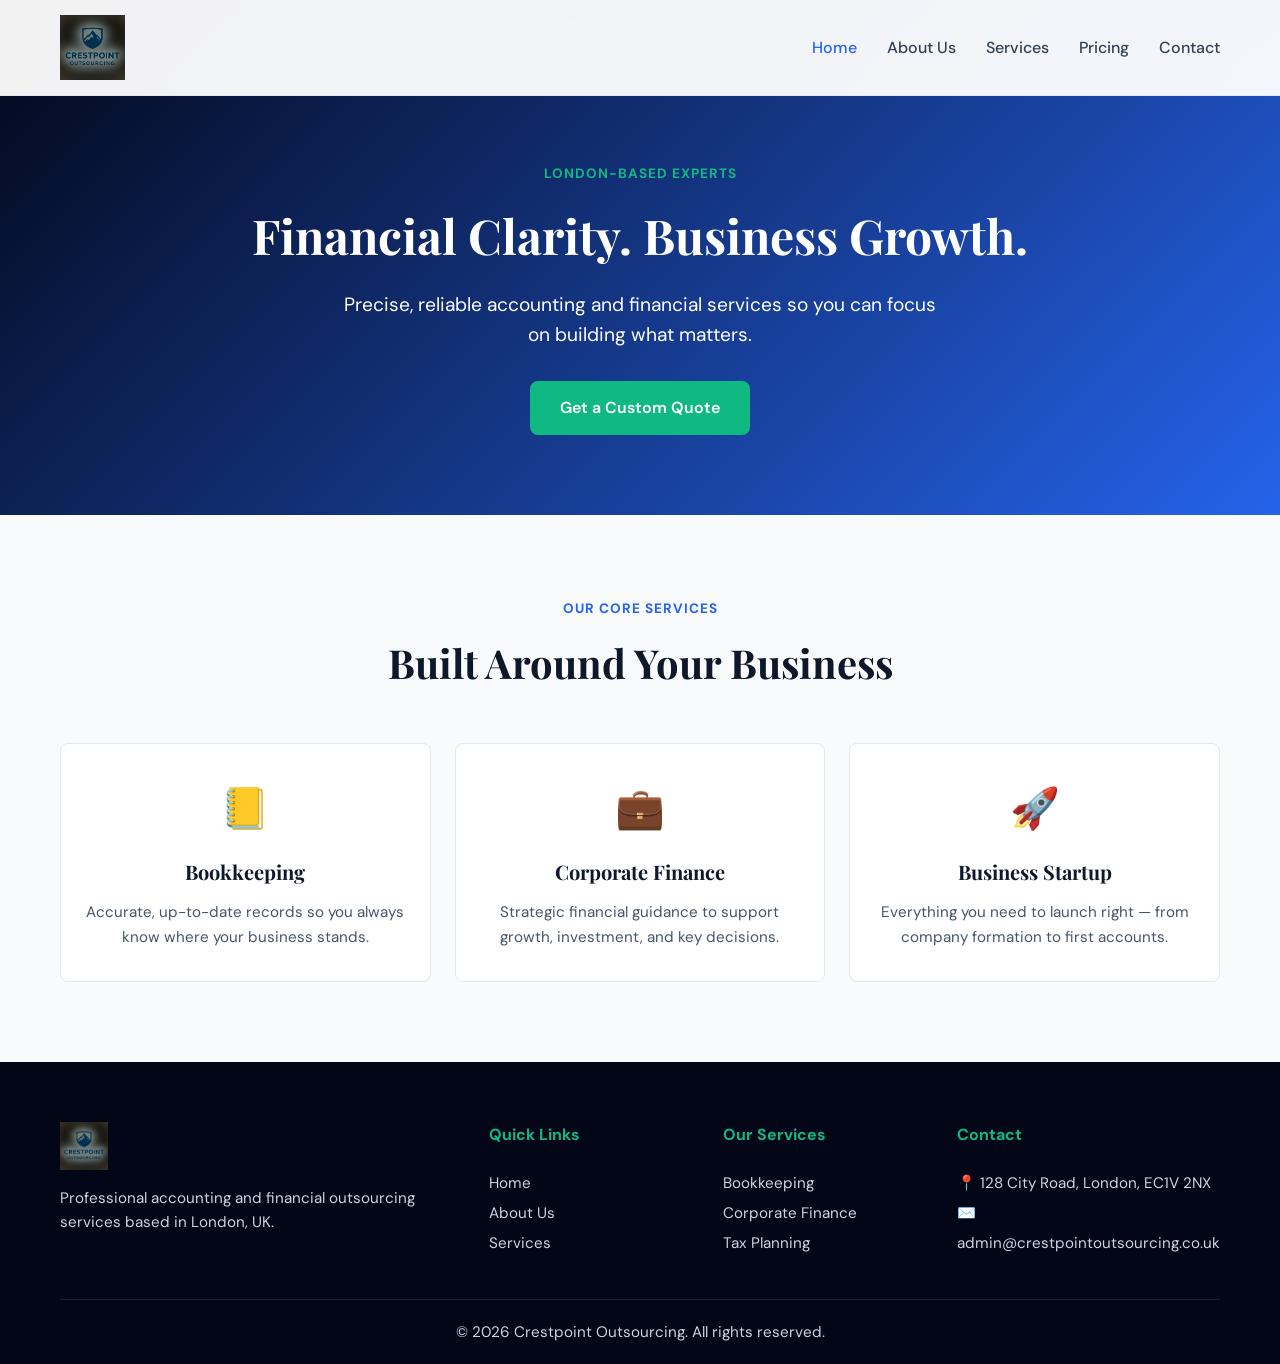
<file: index.html>
<!DOCTYPE html>
<html lang="en">
<head>
  <meta charset="UTF-8">
  <meta name="viewport" content="width=device-width, initial-scale=1.0">
  <title>Home | Crestpoint Outsourcing</title>
  <link rel="icon" type="image/png" href="assets/images/logo.png"/>
  <link href="https://fonts.googleapis.com/css2?family=Playfair+Display:wght@600;700&family=DM+Sans:wght@400;500;700&display=swap" rel="stylesheet">
  <link rel="stylesheet" href="css/style.css">
</head>
<body>

  <header class="navbar" id="navbar">
    <div class="container nav-inner">
      <a href="index.html" class="nav-logo">
        <img src="assets/images/logo.png" alt="Crestpoint Outsourcing"/>
      </a>
      <nav class="nav-links">
        <a href="index.html" class="active">Home</a>
        <a href="about.html">About Us</a>
        <a href="services.html">Services</a>
        <a href="pricing.html">Pricing</a>
        <a href="contact.html">Contact</a>
      </nav>
    </div>
  </header>

  <main>
    <section class="page-header" style="background: linear-gradient(135deg, var(--navy-dark), var(--accent-blue));">
      <div class="container">
        <span class="section-tag" style="color: var(--accent-teal);">London-Based Experts</span>
        <h1>Financial Clarity. Business Growth.</h1>
        <p style="font-size: 1.2rem; max-width: 600px; margin: 0 auto 30px;">Precise, reliable accounting and financial services so you can focus on building what matters.</p>
        <a href="pricing.html" class="btn-primary btn-vibrant">Get a Custom Quote</a>
      </div>
    </section>

    <section class="section-padding" style="background: var(--light-bg);">
      <div class="container">
        <div class="section-header">
          <span class="section-tag">Our Core Services</span>
          <h2>Built Around Your Business</h2>
        </div>
        <div class="grid-3">
          <div class="card">
            <div class="card-icon">📒</div>
            <h3>Bookkeeping</h3>
            <p>Accurate, up-to-date records so you always know where your business stands.</p>
          </div>
          <div class="card">
            <div class="card-icon">💼</div>
            <h3>Corporate Finance</h3>
            <p>Strategic financial guidance to support growth, investment, and key decisions.</p>
          </div>
          <div class="card">
            <div class="card-icon">🚀</div>
            <h3>Business Startup</h3>
            <p>Everything you need to launch right — from company formation to first accounts.</p>
          </div>
        </div>
      </div>
    </section>
  </main>

  <footer class="footer">
    <div class="container">
      <div class="footer-grid">
        <div>
          <img src="assets/images/logo.png" alt="Crestpoint" style="height: 48px; margin-bottom: 16px;">
          <p>Professional accounting and financial outsourcing services based in London, UK.</p>
        </div>
        <div>
          <h4>Quick Links</h4>
          <p style="line-height: 2;"><a href="index.html">Home</a><br><a href="about.html">About Us</a><br><a href="services.html">Services</a></p>
        </div>
        <div>
          <h4>Our Services</h4>
          <p style="line-height: 2;"><a href="services.html">Bookkeeping</a><br><a href="services.html">Corporate Finance</a><br><a href="services.html">Tax Planning</a></p>
        </div>
        <div>
          <h4>Contact</h4>
          <p style="line-height: 2;">📍 128 City Road, London, EC1V 2NX<br>✉️ admin@crestpointoutsourcing.co.uk</p>
        </div>
      </div>
      <div class="footer-bottom">
        <p>© 2026 Crestpoint Outsourcing. All rights reserved.</p>
      </div>
    </div>
  </footer>

  <script src="js/script.js"></script>
</body>
</html>
</file>
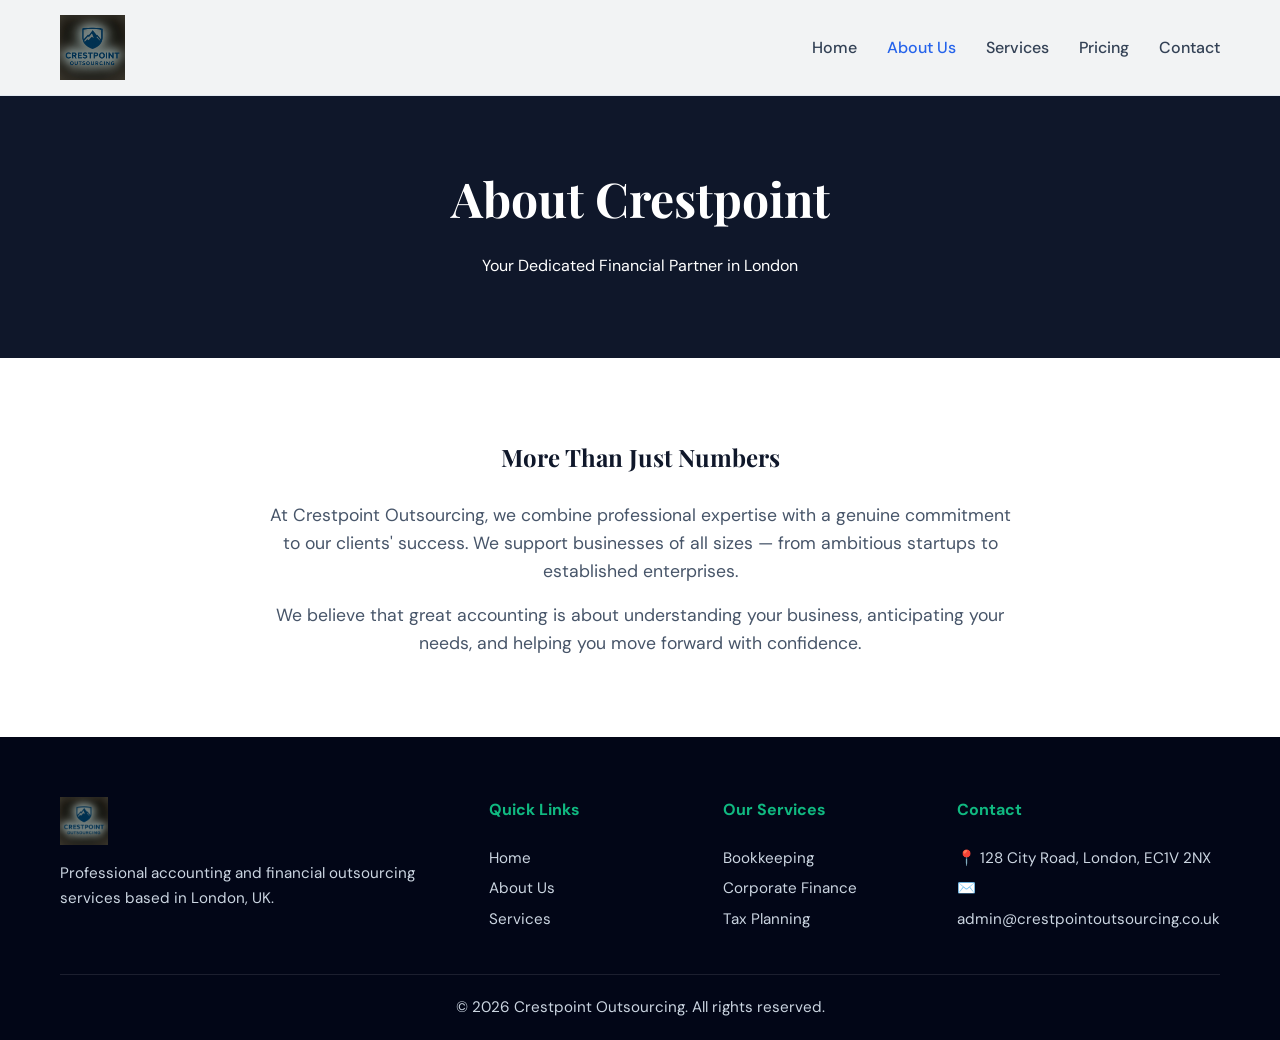
<file: about.html>
<!DOCTYPE html>
<html lang="en">
<head>
  <meta charset="UTF-8">
  <meta name="viewport" content="width=device-width, initial-scale=1.0">
  <title>About Us | Crestpoint Outsourcing</title>
  <link rel="icon" type="image/png" href="assets/images/logo.png"/>
  <link href="https://fonts.googleapis.com/css2?family=Playfair+Display:wght@600;700&family=DM+Sans:wght@400;500;700&display=swap" rel="stylesheet">
  <link rel="stylesheet" href="css/style.css">
</head>
<body>

  <header class="navbar" id="navbar">
    <div class="container nav-inner">
      <a href="index.html" class="nav-logo">
        <img src="assets/images/logo.png" alt="Crestpoint Outsourcing"/>
      </a>
      <nav class="nav-links">
        <a href="index.html">Home</a>
        <a href="about.html" class="active">About Us</a>
        <a href="services.html">Services</a>
        <a href="pricing.html">Pricing</a>
        <a href="contact.html">Contact</a>
      </nav>
    </div>
  </header>

  <main>
    <section class="page-header">
      <div class="container">
        <h1>About Crestpoint</h1>
        <p>Your Dedicated Financial Partner in London</p>
      </div>
    </section>

    <section class="section-padding">
      <div class="container" style="max-width: 800px; text-align: center;">
        <h2 style="font-family: 'Playfair Display'; color: var(--navy); margin-bottom: 24px;">More Than Just Numbers</h2>
        <p style="color: var(--text-muted); font-size: 1.1rem; margin-bottom: 16px;">At Crestpoint Outsourcing, we combine professional expertise with a genuine commitment to our clients' success. We support businesses of all sizes — from ambitious startups to established enterprises.</p>
        <p style="color: var(--text-muted); font-size: 1.1rem;">We believe that great accounting is about understanding your business, anticipating your needs, and helping you move forward with confidence.</p>
      </div>
    </section>
  </main>

  <footer class="footer">
    <div class="container">
      <div class="footer-grid">
        <div>
          <img src="assets/images/logo.png" alt="Crestpoint" style="height: 48px; margin-bottom: 16px;">
          <p>Professional accounting and financial outsourcing services based in London, UK.</p>
        </div>
        <div>
          <h4>Quick Links</h4>
          <p style="line-height: 2;"><a href="index.html">Home</a><br><a href="about.html">About Us</a><br><a href="services.html">Services</a></p>
        </div>
        <div>
          <h4>Our Services</h4>
          <p style="line-height: 2;"><a href="services.html">Bookkeeping</a><br><a href="services.html">Corporate Finance</a><br><a href="services.html">Tax Planning</a></p>
        </div>
        <div>
          <h4>Contact</h4>
          <p style="line-height: 2;">📍 128 City Road, London, EC1V 2NX<br>✉️ admin@crestpointoutsourcing.co.uk</p>
        </div>
      </div>
      <div class="footer-bottom">
        <p>© 2026 Crestpoint Outsourcing. All rights reserved.</p>
      </div>
    </div>
  </footer>

  <script src="js/script.js"></script>
</body>
</html>
</file>
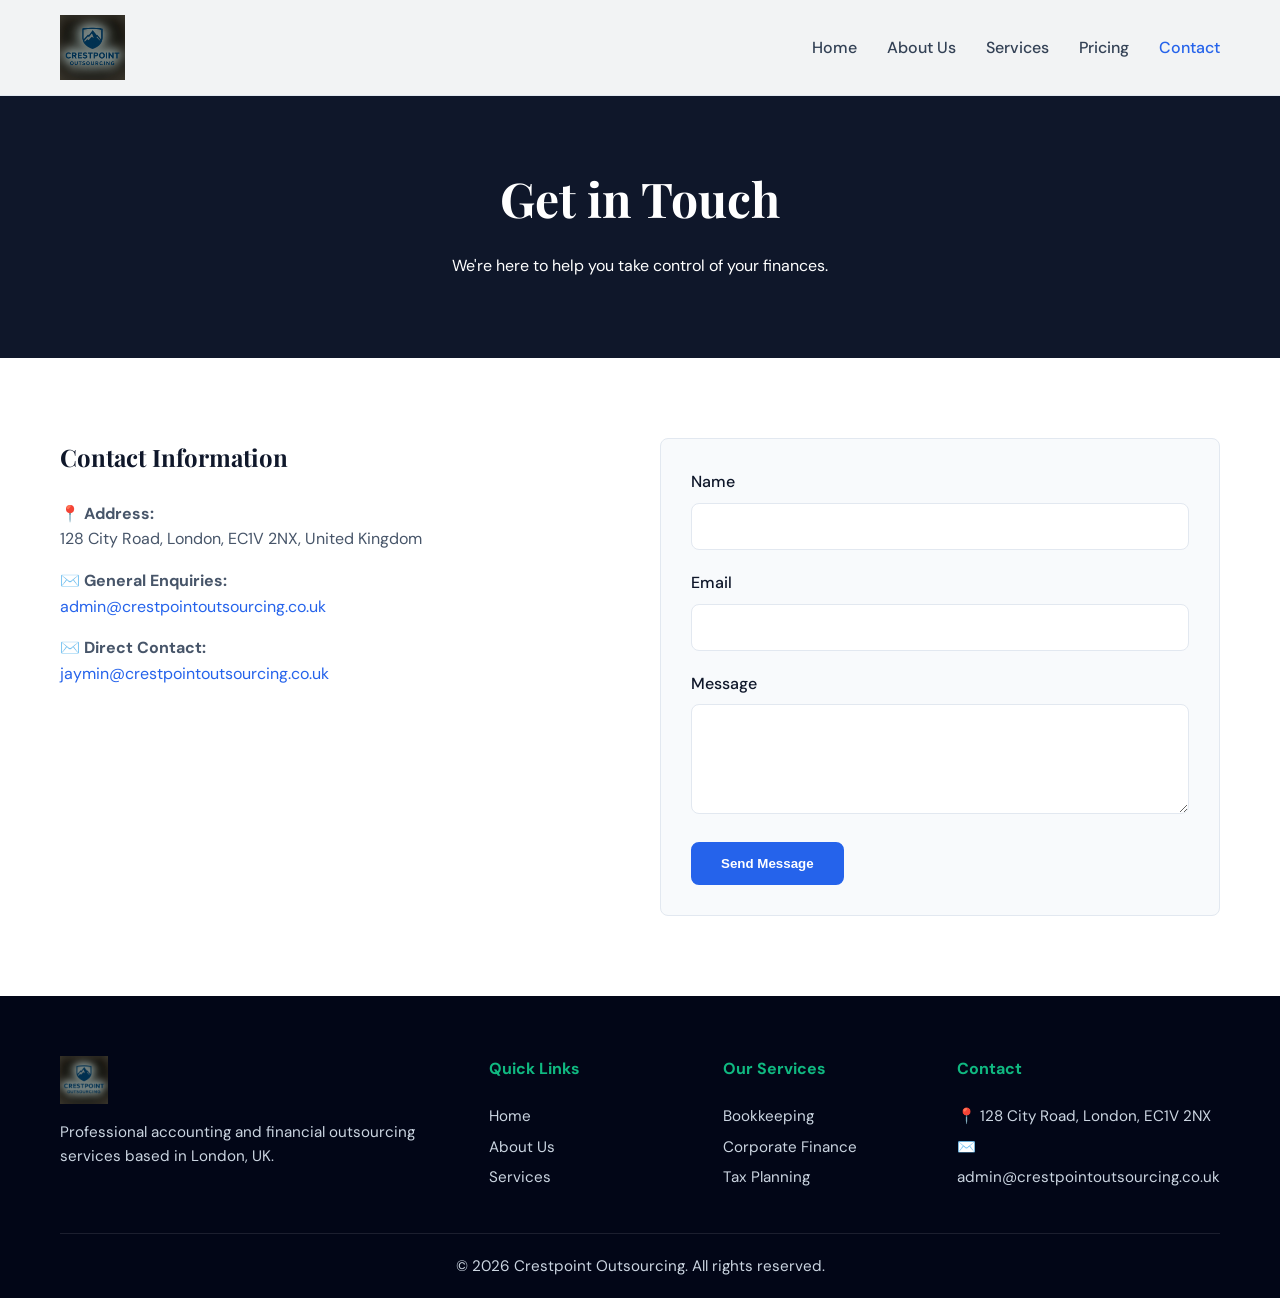
<file: contact.html>
<!DOCTYPE html>
<html lang="en">
<head>
  <meta charset="UTF-8">
  <meta name="viewport" content="width=device-width, initial-scale=1.0">
  <title>Contact | Crestpoint Outsourcing</title>
  <link rel="icon" type="image/png" href="assets/images/logo.png"/>
  <link href="https://fonts.googleapis.com/css2?family=Playfair+Display:wght@600;700&family=DM+Sans:wght@400;500;700&display=swap" rel="stylesheet">
  <link rel="stylesheet" href="css/style.css">
</head>
<body>

  <header class="navbar" id="navbar">
    <div class="container nav-inner">
      <a href="index.html" class="nav-logo">
        <img src="assets/images/logo.png" alt="Crestpoint Outsourcing"/>
      </a>
      <nav class="nav-links">
        <a href="index.html">Home</a>
        <a href="about.html">About Us</a>
        <a href="services.html">Services</a>
        <a href="pricing.html">Pricing</a>
        <a href="contact.html" class="active">Contact</a>
      </nav>
    </div>
  </header>

  <main>
    <section class="page-header">
      <div class="container">
        <h1>Get in Touch</h1>
        <p>We're here to help you take control of your finances.</p>
      </div>
    </section>

    <section class="section-padding">
      <div class="container" style="display: grid; grid-template-columns: repeat(auto-fit, minmax(300px, 1fr)); gap: 40px;">
        <div>
          <h2 style="font-family: 'Playfair Display'; color: var(--navy); margin-bottom: 24px;">Contact Information</h2>
          <p style="margin-bottom: 16px; color: var(--text-muted);"><strong>📍 Address:</strong><br>128 City Road, London, EC1V 2NX, United Kingdom</p>
          <p style="margin-bottom: 16px; color: var(--text-muted);"><strong>✉️ General Enquiries:</strong><br>
            <a href="mailto:admin@crestpointoutsourcing.co.uk" style="color: var(--accent-blue);">admin@crestpointoutsourcing.co.uk</a>
          </p>
          <p style="margin-bottom: 16px; color: var(--text-muted);"><strong>✉️ Direct Contact:</strong><br>
            <a href="mailto:jaymin@crestpointoutsourcing.co.uk" style="color: var(--accent-blue);">jaymin@crestpointoutsourcing.co.uk</a>
          </p>
        </div>
        <div class="form-wrapper" style="padding: 30px; margin: 0; width: 100%;">
          <form id="contact-form">
            <div class="form-group">
              <label>Name</label>
              <input type="text" required>
            </div>
            <div class="form-group">
              <label>Email</label>
              <input type="email" required>
            </div>
            <div class="form-group">
              <label>Message</label>
              <textarea rows="4" required></textarea>
            </div>
            <button type="submit" class="btn-primary">Send Message</button>
          </form>
        </div>
      </div>
    </section>
  </main>

  <footer class="footer">
    <div class="container">
      <div class="footer-grid">
        <div>
          <img src="assets/images/logo.png" alt="Crestpoint" style="height: 48px; margin-bottom: 16px;">
          <p>Professional accounting and financial outsourcing services based in London, UK.</p>
        </div>
        <div>
          <h4>Quick Links</h4>
          <p style="line-height: 2;"><a href="index.html">Home</a><br><a href="about.html">About Us</a><br><a href="services.html">Services</a></p>
        </div>
        <div>
          <h4>Our Services</h4>
          <p style="line-height: 2;"><a href="services.html">Bookkeeping</a><br><a href="services.html">Corporate Finance</a><br><a href="services.html">Tax Planning</a></p>
        </div>
        <div>
          <h4>Contact</h4>
          <p style="line-height: 2;">📍 128 City Road, London, EC1V 2NX<br>✉️ admin@crestpointoutsourcing.co.uk</p>
        </div>
      </div>
      <div class="footer-bottom">
        <p>© 2026 Crestpoint Outsourcing. All rights reserved.</p>
      </div>
    </div>
  </footer>

  <script src="js/script.js"></script>
</body>
</html>
</file>
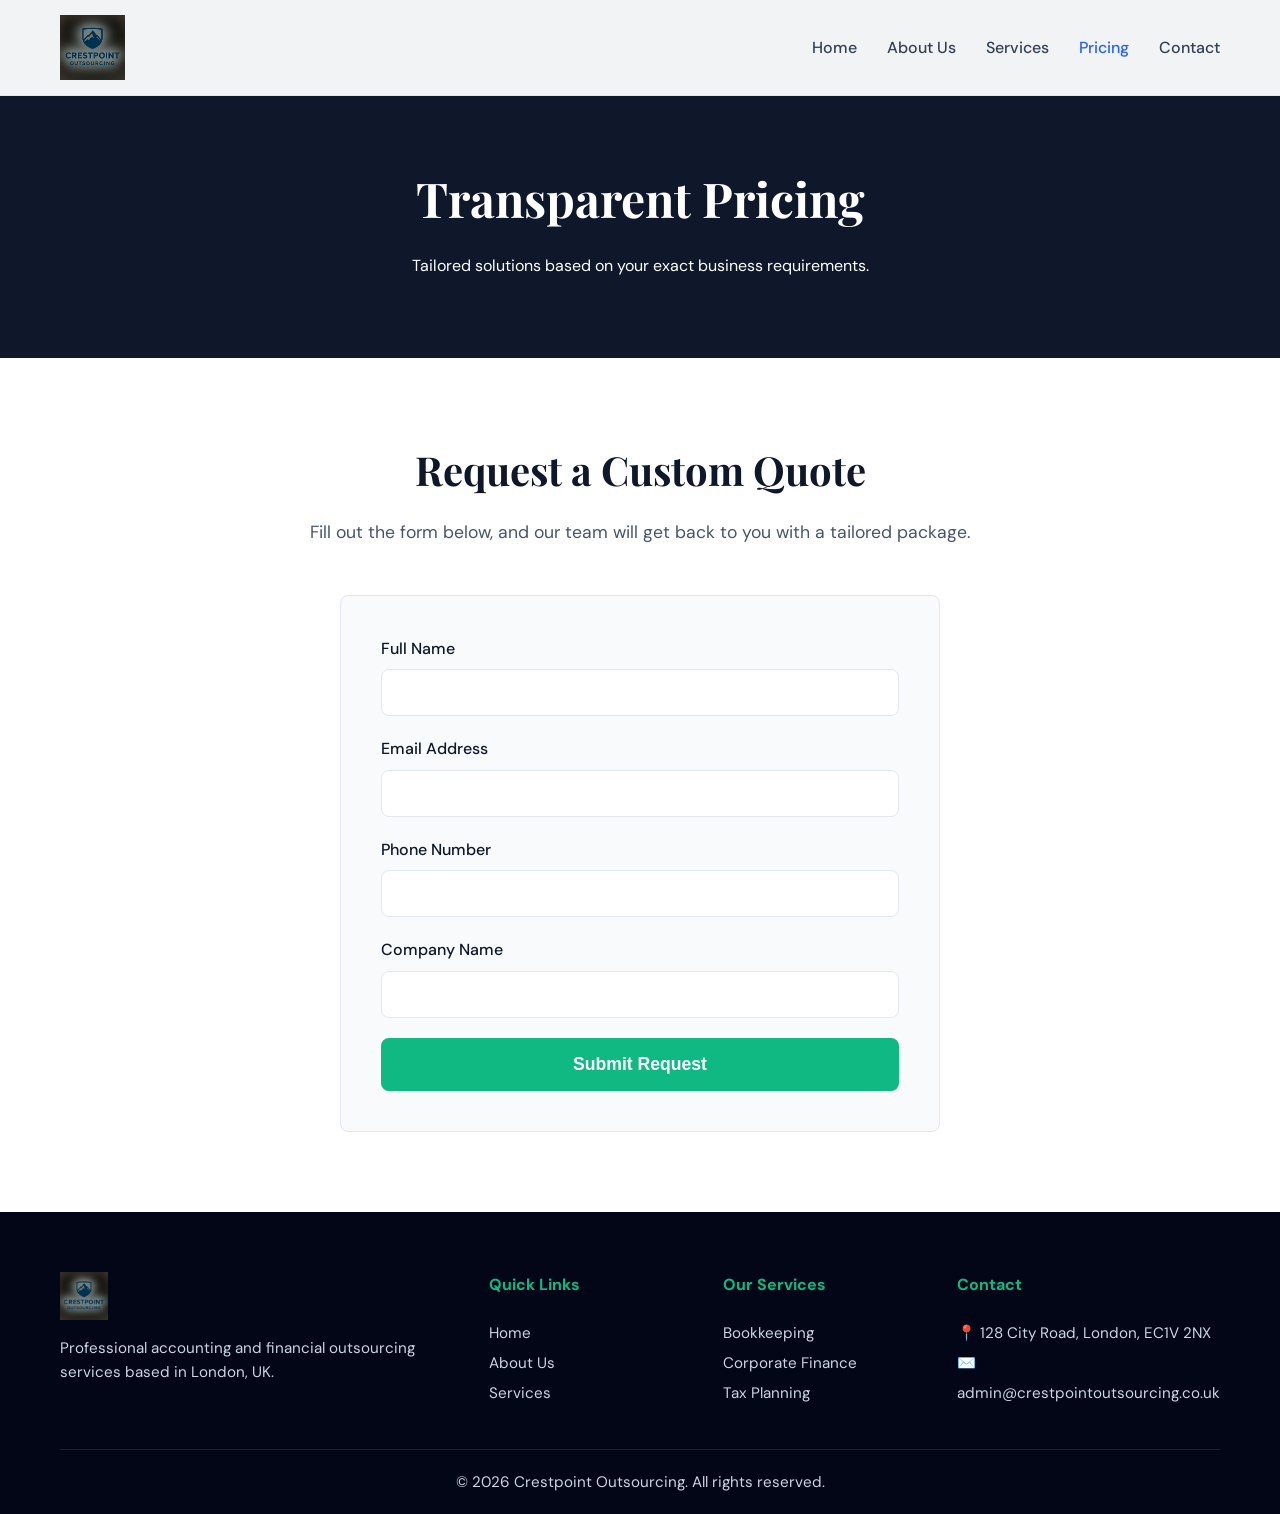
<file: pricing.html>
<!DOCTYPE html>
<html lang="en">
<head>
  <meta charset="UTF-8">
  <meta name="viewport" content="width=device-width, initial-scale=1.0">
  <title>Pricing | Crestpoint Outsourcing</title>
  <link rel="icon" type="image/png" href="assets/images/logo.png"/>
  <link href="https://fonts.googleapis.com/css2?family=Playfair+Display:wght@600;700&family=DM+Sans:wght@400;500;700&display=swap" rel="stylesheet">
  <link rel="stylesheet" href="css/style.css">
</head>
<body>

  <header class="navbar" id="navbar">
    <div class="container nav-inner">
      <a href="index.html" class="nav-logo">
        <img src="assets/images/logo.png" alt="Crestpoint Outsourcing"/>
      </a>
      <nav class="nav-links">
        <a href="index.html">Home</a>
        <a href="about.html">About Us</a>
        <a href="services.html">Services</a>
        <a href="pricing.html" class="active">Pricing</a>
        <a href="contact.html">Contact</a>
      </nav>
    </div>
  </header>

  <main>
    <section class="page-header">
      <div class="container">
        <h1>Transparent Pricing</h1>
        <p>Tailored solutions based on your exact business requirements.</p>
      </div>
    </section>

    <section class="section-padding">
      <div class="container">
        <div class="section-header">
          <h2>Request a Custom Quote</h2>
          <p>Fill out the form below, and our team will get back to you with a tailored package.</p>
        </div>
        
        <div class="form-wrapper">
          <form id="pricing-form">
            <div class="form-group">
              <label for="name">Full Name</label>
              <input type="text" id="name" required>
            </div>
            <div class="form-group">
              <label for="email">Email Address</label>
              <input type="email" id="email" required>
            </div>
            <div class="form-group">
              <label for="phone">Phone Number</label>
              <input type="tel" id="phone" required>
            </div>
            <div class="form-group">
              <label for="company">Company Name</label>
              <input type="text" id="company" required>
            </div>
            <button type="submit" class="btn-primary btn-vibrant form-submit">Submit Request</button>
          </form>
        </div>
      </div>
    </section>
  </main>

  <footer class="footer">
    <div class="container">
      <div class="footer-grid">
        <div>
          <img src="assets/images/logo.png" alt="Crestpoint" style="height: 48px; margin-bottom: 16px;">
          <p>Professional accounting and financial outsourcing services based in London, UK.</p>
        </div>
        <div>
          <h4>Quick Links</h4>
          <p style="line-height: 2;"><a href="index.html">Home</a><br><a href="about.html">About Us</a><br><a href="services.html">Services</a></p>
        </div>
        <div>
          <h4>Our Services</h4>
          <p style="line-height: 2;"><a href="services.html">Bookkeeping</a><br><a href="services.html">Corporate Finance</a><br><a href="services.html">Tax Planning</a></p>
        </div>
        <div>
          <h4>Contact</h4>
          <p style="line-height: 2;">📍 128 City Road, London, EC1V 2NX<br>✉️ admin@crestpointoutsourcing.co.uk</p>
        </div>
      </div>
      <div class="footer-bottom">
        <p>© 2026 Crestpoint Outsourcing. All rights reserved.</p>
      </div>
    </div>
  </footer>

  <script src="js/script.js"></script>
</body>
</html>
</file>
<file: css/style.css>
/* ===== VARIABLES ===== */
:root {
  --navy: #0F172A; /* Classy deep slate */
  --navy-dark: #020617;
  --steel: #334155;
  --light-bg: #F8FAFC;
  --white: #FFFFFF;
  --text: #1E293B;
  --text-muted: #475569;
  --accent-blue: #2563EB; /* Vibrant but trustworthy */
  --accent-teal: #10B981; /* Eye-friendly vibrant CTA */
  --border: #E2E8F0;
  --radius: 8px;
  --shadow: 0 10px 25px -5px rgba(0, 0, 0, 0.1), 0 8px 10px -6px rgba(0, 0, 0, 0.1);
  --transition: all 0.3s ease;
}

/* ===== RESET & BASE ===== */
*, *::before, *::after { box-sizing: border-box; margin: 0; padding: 0; }
html { scroll-behavior: smooth; }
body { font-family: 'DM Sans', sans-serif; color: var(--text); background: var(--white); line-height: 1.6; font-size: 16px; }
a { text-decoration: none; color: inherit; }
img { max-width: 100%; display: block; }

.container { max-width: 1200px; margin: 0 auto; padding: 0 20px; }
.section-padding { padding: 80px 0; }

.section-tag { display: inline-block; font-size: 0.85rem; font-weight: 700; letter-spacing: 1px; text-transform: uppercase; color: var(--accent-blue); margin-bottom: 12px; }
.section-header { text-align: center; max-width: 700px; margin: 0 auto 48px; }
.section-header h2 { font-family: 'Playfair Display', serif; font-size: 2.5rem; color: var(--navy); margin-bottom: 16px; }
.section-header p { color: var(--text-muted); font-size: 1.1rem; }

/* ===== BUTTONS ===== */
.btn-primary { display: inline-block; background: var(--accent-blue); color: var(--white); padding: 12px 28px; border-radius: var(--radius); font-weight: 600; transition: var(--transition); border: 2px solid var(--accent-blue); cursor: pointer; }
.btn-primary:hover { background: #1D4ED8; border-color: #1D4ED8; transform: translateY(-2px); box-shadow: var(--shadow); }
.btn-vibrant { background: var(--accent-teal); border-color: var(--accent-teal); color: var(--white); }
.btn-vibrant:hover { background: #059669; border-color: #059669; }

/* ===== NAVBAR ===== */
.navbar { position: fixed; top: 0; width: 100%; z-index: 999; background: rgba(255,255,255,0.95); backdrop-filter: blur(8px); border-bottom: 1px solid var(--border); transition: var(--transition); }
.nav-inner { display: flex; align-items: center; justify-content: space-between; height: 95px; }
.nav-logo img { height: 65px; }
.nav-links { display: flex; gap: 30px; }
.nav-links a { font-weight: 500; color: var(--steel); transition: var(--transition); }
.nav-links a:hover, .nav-links a.active { color: var(--accent-blue); }

/* ===== HERO ===== */
.page-header { background: var(--navy); padding: 160px 0 80px; text-align: center; color: var(--white); }
.page-header h1 { font-family: 'Playfair Display', serif; font-size: 3rem; margin-bottom: 16px; }

/* ===== CARDS (Adjusted Margins per Client Request) ===== */
.grid-3 { display: grid; grid-template-columns: repeat(auto-fit, minmax(300px, 1fr)); gap: 24px; }
.card { background: var(--white); border: 1px solid var(--border); border-radius: var(--radius); padding: 32px 20px; transition: var(--transition); text-align: center; }
.card:hover { transform: translateY(-5px); box-shadow: var(--shadow); border-color: var(--accent-blue); }
.card-icon { font-size: 2.5rem; margin-bottom: 16px; color: var(--accent-blue); }
.card h3 { font-family: 'Playfair Display', serif; font-size: 1.25rem; color: var(--navy); margin-bottom: 12px; }
.card p { color: var(--text-muted); font-size: 0.95rem; }

/* ===== FORMS (Pricing & Contact) ===== */
.form-wrapper { max-width: 600px; margin: 0 auto; background: var(--light-bg); padding: 40px; border-radius: var(--radius); border: 1px solid var(--border); }
.form-group { margin-bottom: 20px; }
.form-group label { display: block; margin-bottom: 8px; font-weight: 500; color: var(--navy); }
.form-group input, .form-group textarea { width: 100%; padding: 12px 16px; border: 1px solid var(--border); border-radius: var(--radius); font-family: inherit; font-size: 1rem; transition: var(--transition); }
.form-group input:focus, .form-group textarea:focus { outline: none; border-color: var(--accent-blue); box-shadow: 0 0 0 3px rgba(37, 99, 235, 0.1); }
.form-submit { width: 100%; font-size: 1.1rem; padding: 14px; }

/* ===== FOOTER ===== */
.footer { background: var(--navy-dark); color: var(--white); padding: 60px 0 20px; }
.footer-grid { display: grid; grid-template-columns: 2fr 1fr 1fr 1fr; gap: 40px; margin-bottom: 40px; }
.footer h4 { margin-bottom: 20px; color: var(--accent-teal); }
.footer p, .footer a { color: #CBD5E1; font-size: 0.95rem; }
.footer-bottom { text-align: center; padding-top: 20px; border-top: 1px solid rgba(255,255,255,0.1); font-size: 0.85rem; color: #94A3B8; }
</file>
